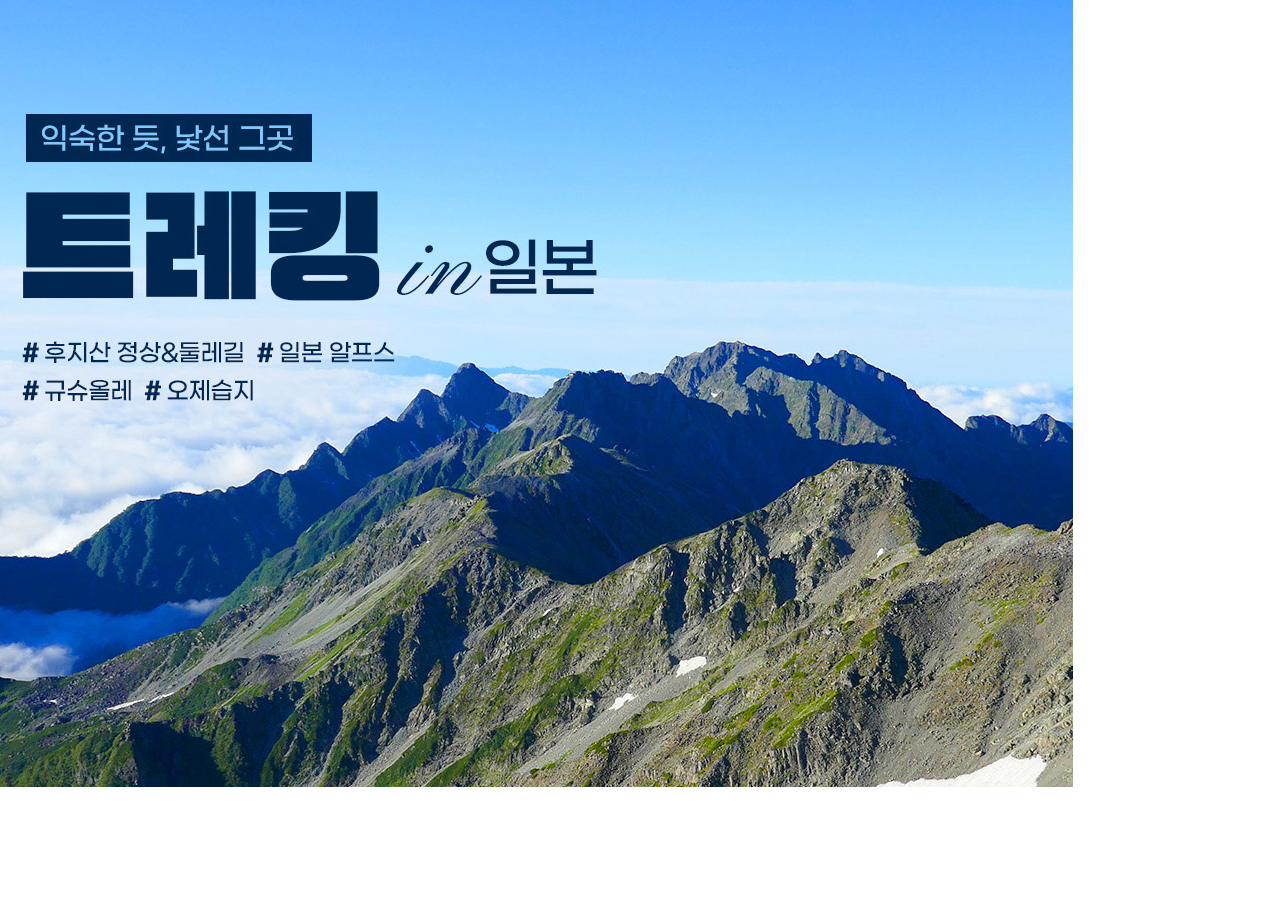
<file: japan.html>
<!DOCTYPE html>
<html lang="en">
<head>
    <meta charset="UTF-8">
    <meta name="viewport" content="width=device-width, initial-scale=1.0">
    <title>Document</title>
    <link rel="stylesheet" href="css/japan.css">
</head>
<body>
    
</body>
</html>
</file>
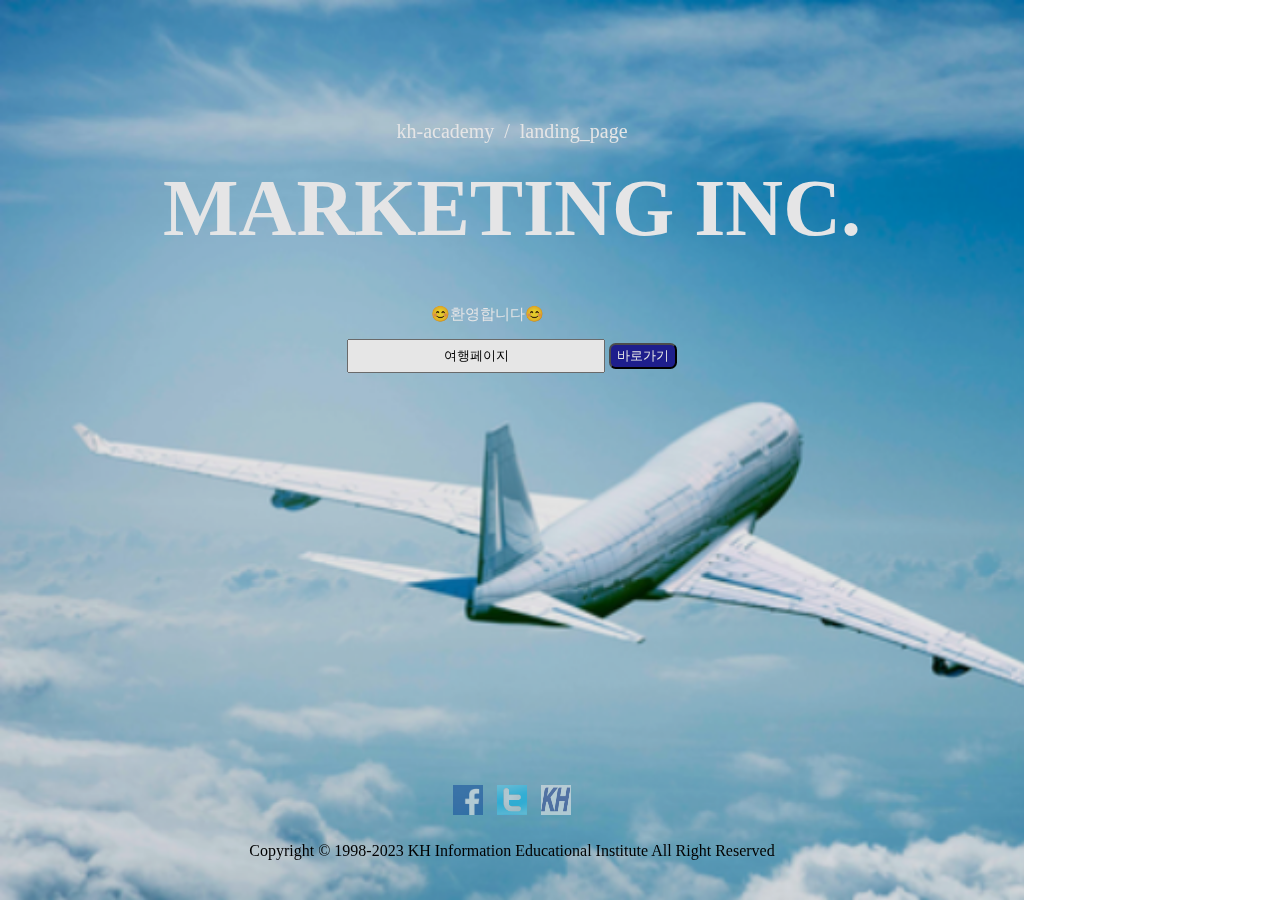
<file: landing.html>
<!DOCTYPE html>
<html lang="en">
    <head>
        <meta charset="UTF-8">
        <meta http-equiv="X-UA-Compatible" content="IE=edge">
        <meta name="viewport" content="width=device-width, initial-scale=1.0">
        <title>landing_page</title>
        <link rel="stylesheet" href="css/landing.css">
</head>
<body>
    <div id="main">
        <div id="header" style="margin: 0;"></div>
        <div class="content">
            <p id="p1">kh-academy&nbsp;&nbsp;/&nbsp;&nbsp;landing_page</p>
            <p id="p2">MARKETING INC.</p><br><br>
            <p id="p3">😊환영합니다😊</p>
            <input type="text" value="여행페이지" readonly style="text-align: center;">
            <button onclick="location.href='main.html'">바로가기</button>
        </div>
        <div id="footer">
            <img src="image/페이스북.PNG" alt="">
            <img src="image/트위터.PNG" alt="">
            <img src="image/kh.PNG" alt="">
            <br>
            <br>
            Copyright © 1998-2023 KH Information Educational Institute All Right Reserved
        </div>
    </div>
       
    
</body>
</html>
</file>
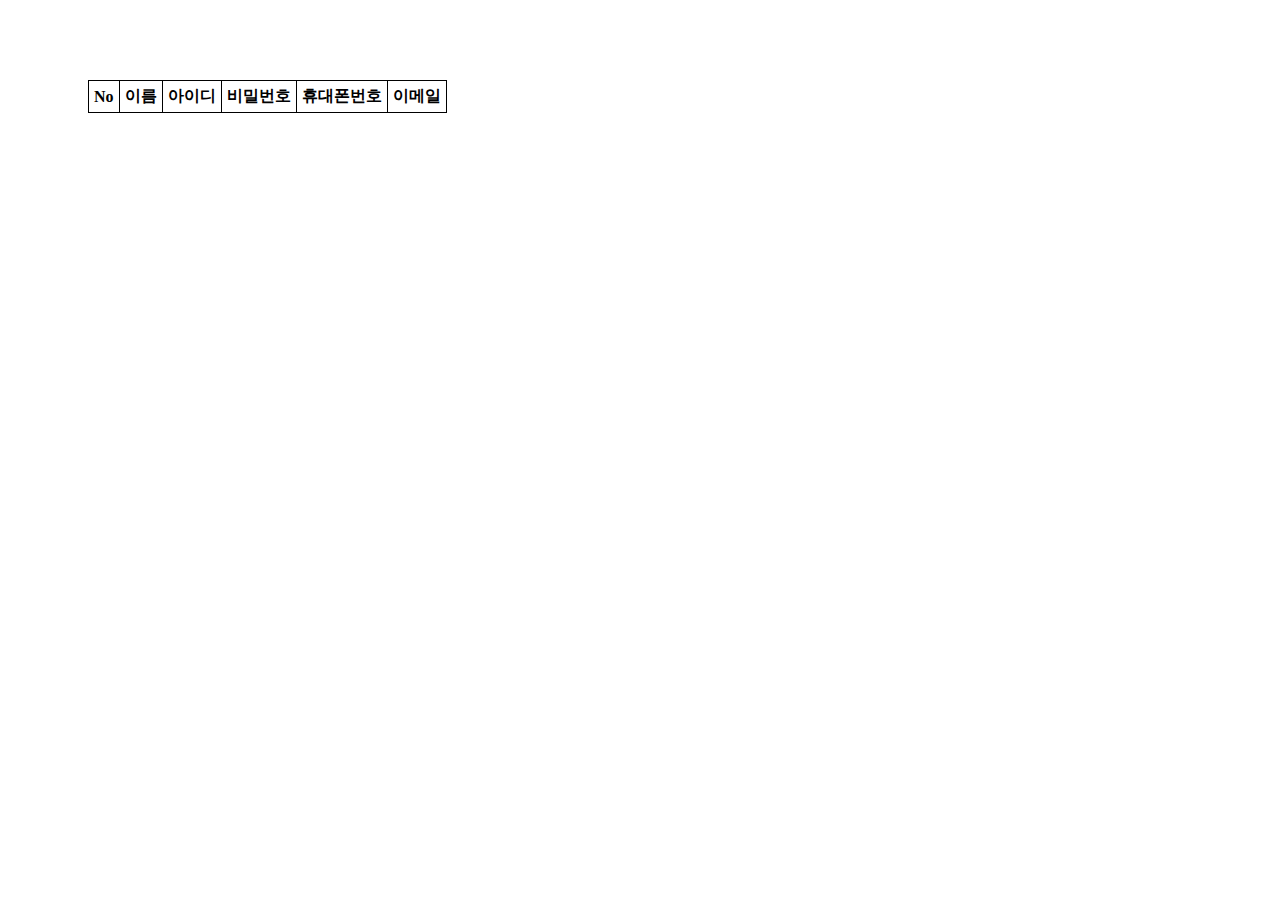
<file: member_info.html>
<!DOCTYPE html>
<html lang="en">
<head>
    <meta charset="UTF-8">
    <meta name="viewport" content="width=device-width, initial-scale=1.0">
    <title>member_info</title>
    <link rel="stylesheet" href="css/member_info.css">
</head>
<body>
    <table id="tbl-guestbook">
        <thead>
            <tr>
                <th>No</th>
                <th>이름</th>
                <th>아이디</th>
                <th>비밀번호</th>
                <th>휴대폰번호</th>
                <th>이메일</th>
            </tr>
        </thead>
        <tbody></tbody>
    </table>
    <script src="js/member_info.js"></script>
</body>
</html>
</file>
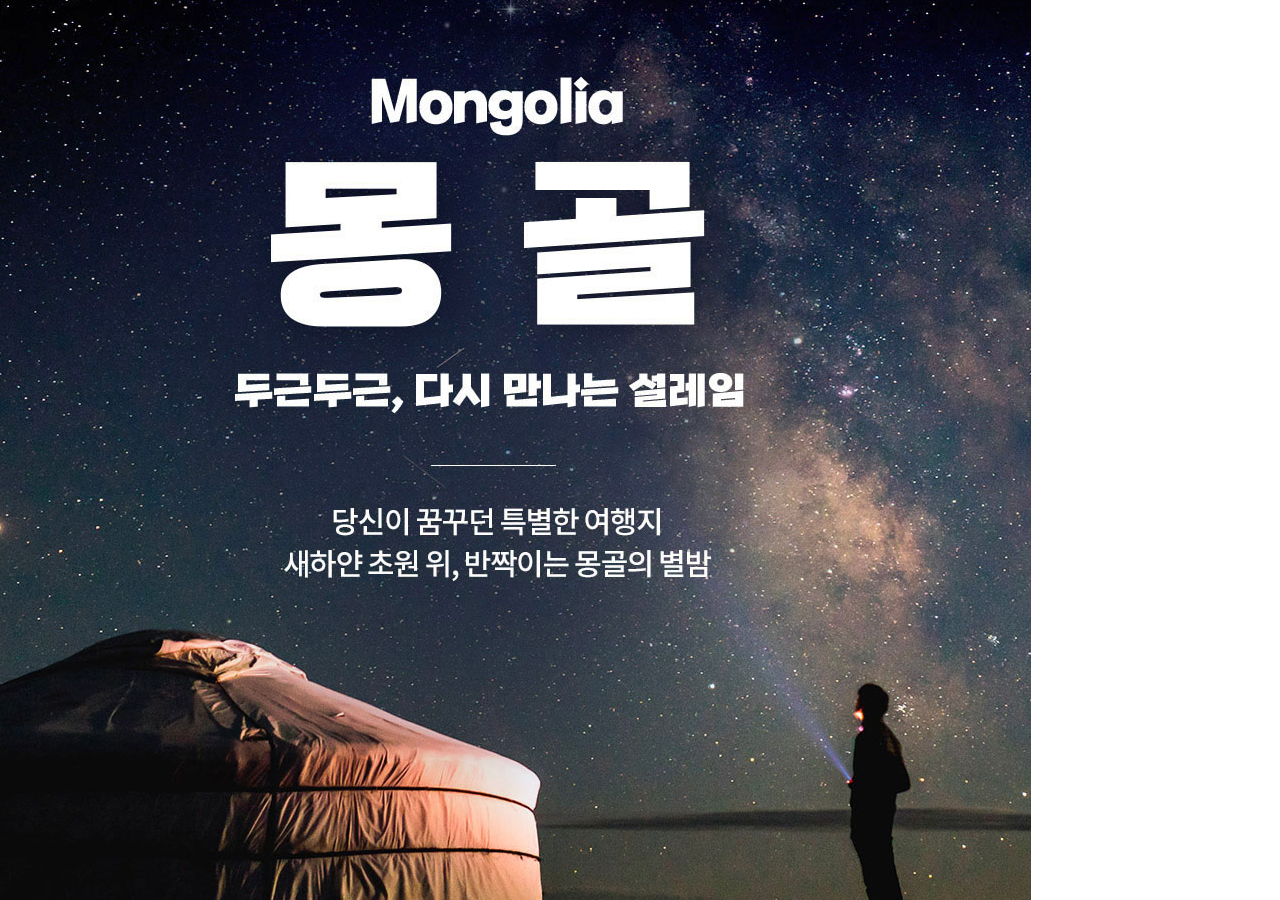
<file: mongolia.html>
<!DOCTYPE html>
<html lang="en">
<head>
    <meta charset="UTF-8">
    <meta name="viewport" content="width=device-width, initial-scale=1.0">
    <title>mongolia</title>
    <link rel="stylesheet" href="css/mongolia.css">
</head>
<body>
    
</body>
</html>
</file>
<file: css/japan.css>
html,body {
    width: 1024px;
    height: 100%;
    margin: 0;
    padding: 0;
}
body {
    background-image: url(../image/일본여행.PNG);
    background-repeat: no-repeat;
}
</file>
<file: css/landing.css>
html,body {
    width: 1024px;
    height: 100%;
    margin: 0;
    padding: 0;
}
img {
    padding: 5px;
    width: 30px;
    height: 30px;
    opacity: 0.6;
}
img:hover {
    opacity: 1;
    background-color: #fefeff;
    box-shadow: 5px 5px 15px 0 gray;
}
#header{text-align: left; height: 40px; color: #fefeff; margin-top: 10px; margin-left: 10px;}
#main {
    background-image: url(../image/landingpage_3.PNG);
    /* position: absolute; */
    z-index: -1;
    width: 100%;
    height: 100%;
/* background-repeat: no-repeat; */
background-size: cover;
filter:brightness(90%);
}

.content {
    margin-top: 80px;
    height: 600px;
    text-align: center;
}
p {
    color: #fefeff;
    font-size: 20px;
}
#p2 {
    margin-top: 0;
    margin-bottom: 0px;
    font-weight: bold;
    font-size: 80px;
    font-family: "맑은고딕";
}
#p3 {
    font-size: 15px;
    margin-right: 50px;
    text-align: center;
}
#footer {
    margin-top: 60px;
    text-align: center;
}
input {
    width: 250px;
    height: 28px;
    /* opacity: 0.4; */
}
button {
    border-top-left-radius: 0.5em;
    border-top-right-radius: 0.5em;
    border-bottom-left-radius: 0.5em;
    border-bottom-right-radius: 0.5em;
    height: 26px;
    background-color: rgb(33, 33, 155);
    color: #fefeff;
}
header {
    margin: 0;
}
</file>
<file: css/member_info.css>
table {
    border: 1px solid #000;
    border-collapse: collapse;
    margin: 80px;
}
th, td {
    border: 1px solid #000;
    padding: 5px;
}
</file>
<file: css/mongolia.css>
html,body {
    width: 1024px;
    height: 100%;
    margin: 0;
    padding: 0;
}
body {
    background-image: url(../image/몽골여행.PNG);
    background-repeat: no-repeat;
}
</file>
